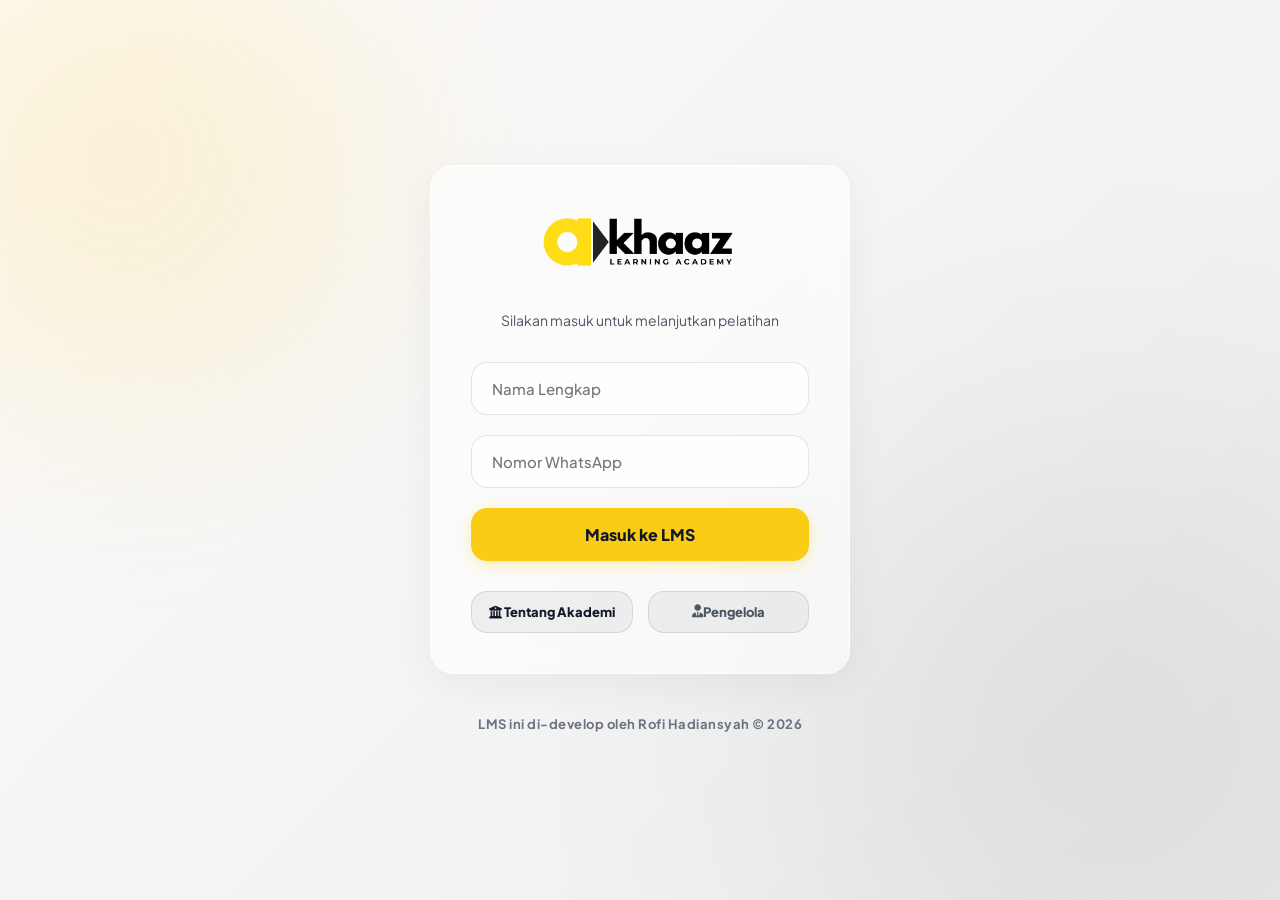
<file: index.html>
<!DOCTYPE html>
<html lang="id">
<head>
    <meta charset="UTF-8">
    <meta name="viewport" content="width=device-width, initial-scale=1.0">
    <title>Login - KHAAZ Academy</title>
    <!-- Favicon -->
    <link rel="icon" href="GAMBAR/favicon.png" type="image/png">
    <link rel="stylesheet" href="style.css">
    <!-- FontAwesome untuk Icon tambahan -->
    <link rel="stylesheet" href="https://cdnjs.cloudflare.com/ajax/libs/font-awesome/6.4.0/css/all.min.css">
</head>
<body>
    <div class="flex-center" style="flex-direction: column;">
        <div class="glass-box" style="width: 100%; max-width: 420px; text-align: center;">
            <img src="GAMBAR/logo.png" alt="Logo KHAAZ" style="width: 100%; max-width: 200px; margin-bottom: 25px;">
            
            <div id="loginSection">
                <p style="font-size: 14px; margin-bottom: 30px;">Silakan masuk untuk melanjutkan pelatihan</p>
                <form id="loginForm">
                    <input type="text" id="loginName" class="glass-input" placeholder="Nama Lengkap" required>
                    <input type="text" id="loginWa" class="glass-input" placeholder="Nomor WhatsApp" required>
                    <button type="submit" class="glass-btn" id="btnLogin">Masuk ke LMS</button>
                </form>
                <p id="loginMessage" style="color: #ef4444; margin-top: 15px; font-size: 14px; font-weight: 700;"></p>
            </div>

            <!-- Konfirmasi Jika WA Beda -->
            <div id="confirmSection" class="hidden alert-box">
                <p style="font-weight: 800; color: #991b1b; margin-bottom: 5px;">Data Ditemukan dengan WA Berbeda!</p>
                <p id="confirmText" style="color: #7f1d1d; margin-bottom: 15px;"></p>
                <button onclick="contactAdmin()" class="glass-btn" style="padding: 10px; font-size: 14px; margin-bottom: 10px;">Hubungi Admin (WA)</button>
                <button onclick="window.location.href='register.html'" class="glass-btn glass-btn-secondary" style="padding: 10px; font-size: 14px;">Bukan, Lanjut Registrasi</button>
            </div>

            <!-- Tautan Tombol Profil (Diperbarui) -->
            <div class="auth-links" style="display: flex; gap: 15px; flex-direction: row; margin-top: 30px;">
                <button onclick="openModal('modal-academy')" class="glass-btn glass-btn-secondary" style="padding: 12px 10px; font-size: 13px; flex: 1;">
                    <i class="fas fa-university"></i> Tentang Akademi
                </button>
                <a href="https://khaaz-academy.vercel.app/tentang-kami.html" target="_blank" class="glass-btn glass-btn-secondary" style="padding: 12px 10px; font-size: 13px; flex: 1; display: inline-flex; justify-content: center; align-items: center; text-decoration: none;">
                    <i class="fas fa-user-tie"></i> Pengelola
                </a>
            </div>
        </div>

        <!-- Footer / Developer Credit -->
        <p style="margin-top: 20px; font-size: 13px; font-weight: 700; color: #6b7280; letter-spacing: 0.5px; text-align: center;">
            LMS ini di-develop oleh Rofi Hadiansyah &copy; 2026
        </p>
    </div>

    <!-- MODAL TENTANG AKADEMI (Layout Dua Kolom) -->
    <div id="modal-academy" class="modal">
        <!-- Max width diperbesar agar tulisan dan gambar tidak sempit -->
        <div class="glass-box modal-content" style="max-width: 850px; width: 95%; max-height: 90vh; overflow-y: auto; padding: 40px;">
            <span class="close" onclick="closeModal('modal-academy')">&times;</span>
            
            <div style="display: flex; flex-wrap: wrap; gap: 40px; margin-top: 10px;">
                
                <!-- Sisi Kiri: Logo dan Foto Pengelola -->
                <div style="flex: 1; min-width: 200px; display: flex; flex-direction: column; align-items: center; gap: 20px;">
                    <img src="GAMBAR/logo.png" alt="Logo KHAAZ" style="width: 100%; max-width: 180px; border-radius: 20px; box-shadow: 0 10px 25px rgba(0,0,0,0.08); background: rgba(255,255,255,0.5); padding: 15px;">
                    
                    <!-- Pastikan file rofi.png / rofi.jpg ada di folder GAMBAR Anda -->
                    <img src="GAMBAR/foto_rofi.png" alt="Rofi Hadiansyah" style="width: 100%; max-width: 180px; aspect-ratio: 3/4; object-fit: cover; border-radius: 20px; box-shadow: 0 10px 25px rgba(0,0,0,0.08); border: 4px solid white;">
                    <a href="https://khaaz-academy.vercel.app/" target="_blank" class="glass-btn" style="width: auto; padding: 12px 25px; display: inline-block;">
                        <i class="fas fa-globe"></i> Kunjungi Web Utama
                    </a>
                </div>
                
                <!-- Sisi Kanan: Teks Profil dan Tombol -->
                <div style="flex: 2; min-width: 300px; text-align: left;">
                    <h2 style="margin-bottom: 15px; font-size: 24px;">KHAAZ Learning Academy</h2>
                    
                    <p style="font-size: 14px; text-align: justify; color: #4b5563; margin-bottom: 15px;">
                        <strong>KHAAZ Learning Academy</strong> adalah sebuah inisiatif pendidikan oleh Rofi Hadiansyah, salah satu Kepala Sekolah Dasar di Kabupaten Bogor yang berfokus pada pengembangan siswa dan peningkatan kompetensi tenaga pendidik.
                    </p>
                    
                    <p style="font-size: 14px; font-weight: 800; color: var(--logo-black); margin-bottom: 10px;">Akademi ini bergerak melalui tiga layanan utama:</p>
                    
                    <ul style="font-size: 14px; margin-left: 20px; margin-bottom: 20px; color: #4b5563; line-height: 1.7;">
                        <li><strong>Program Bimbingan Belajar:</strong> Menyediakan layanan bimbingan dan pendampingan belajar yang dirancang khusus untuk siswa tingkat dasar dan menengah.</li>
                        <li><strong>Penyedia Materi Pembelajaran Digital:</strong> Mengelola toko daring (online store) yang menawarkan berbagai lembar kerja digital (digital worksheets) praktis untuk mempermudah proses belajar mengajar.</li>
                        <li><strong>Pelatihan Teknologi untuk Guru:</strong> Menyelenggarakan lokakarya (workshop) dan pelatihan teknologi yang bertujuan untuk mengedukasi dan memberdayakan para guru dalam mengintegrasikan teknologi ke dalam sistem pembelajaran modern.</li>
                    </ul>
                    
                    <p style="font-size: 14px; text-align: justify; color: #4b5563; margin-bottom: 25px; background: rgba(250, 204, 21, 0.1); padding: 15px; border-left: 4px solid var(--logo-yellow); border-radius: 0 12px 12px 0;">
                        Secara keseluruhan, KHAAZ Learning Academy hadir sebagai ekosistem pendidikan komprehensif yang tidak hanya mendukung keberhasilan akademis siswa, tetapi juga membekali para pendidik dengan keterampilan digital yang relevan.
                    </p>
                </div>

            </div>
        </div>
    </div>

    <!-- SCRIPT (Logika Login Sama Seperti Sebelumnya) -->
    <script>
        function openModal(id) { document.getElementById(id).style.display = "flex"; }
        function closeModal(id) { document.getElementById(id).style.display = "none"; }
        window.onclick = function(event) { if (event.target.classList.contains('modal')) event.target.style.display = "none"; }

        function contactAdmin() { window.open('https://wa.me/6285795941412', '_blank'); }

        // PASTE URL GAS PENDAFTARAN LAMA ANDA DI SINI
        const SCRIPT_URL = 'https://script.google.com/macros/s/AKfycbyMXZW_hSs8F84f2wDWBcUxKcgbecaToyT2OgJ7kd1faohHk56lbytoh764omSQPXItUQ/exec'; 

        document.getElementById('loginForm').addEventListener('submit', async (e) => {
            e.preventDefault();
            const name = document.getElementById('loginName').value.trim();
            const wa = document.getElementById('loginWa').value.trim();
            const btn = document.getElementById('btnLogin');
            const msg = document.getElementById('loginMessage');
            
            if(!name || !wa) {
                msg.innerText = "Mohon isi Nama Lengkap dan Nomor WhatsApp terlebih dahulu!";
                return;
            }

            btn.innerHTML = '<i class="fas fa-spinner fa-spin"></i> Memeriksa Database...'; 
            btn.disabled = true; msg.innerText = "";
            document.getElementById('confirmSection').classList.add('hidden');
            document.getElementById('loginSection').classList.remove('hidden'); 

            localStorage.setItem('userName', name);
            localStorage.setItem('userWa', wa);

            try {
                const url = `${SCRIPT_URL}?action=login&name=${encodeURIComponent(name)}&wa=${encodeURIComponent(wa)}`;
                const response = await fetch(url, { redirect: 'follow' });
                
                if(!response.ok) throw new Error("Network response was not ok");
                const result = await response.json();

                if(result.status === 'success') { 
                    window.location.href = 'dashboard.html'; 
                } 
                else if (result.status === 'name_match_wa_mismatch') {
                    document.getElementById('confirmText').innerText = `Apakah Anda "${result.name}" yang bertugas di "${result.school}"? Jika Ya, Nomor WA yang Anda input salah.`;
                    document.getElementById('loginSection').classList.add('hidden');
                    document.getElementById('confirmSection').classList.remove('hidden');
                } 
                else if (result.status === 'wa_match_name_mismatch') {
                    msg.innerHTML = "⚠️ Nomor WA Anda terdata dengan Nama yang berbeda. Mohon ketik nama persis saat registrasi, atau <a href='javascript:void(0)' onclick='contactAdmin()' style='color:#b91c1c; text-decoration:underline;'>Hubungi Admin</a>.";
                    btn.innerText = "Masuk ke LMS"; btn.disabled = false;
                } 
                else { 
                    window.location.href = 'register.html'; 
                }
            } catch (error) {
                console.error(error);
                msg.innerText = "Gagal terhubung ke Database. Pastikan Anda memiliki koneksi internet.";
                btn.innerText = "Masuk ke LMS"; btn.disabled = false;
            }
        });
    </script>
</body>
</html>
</file>
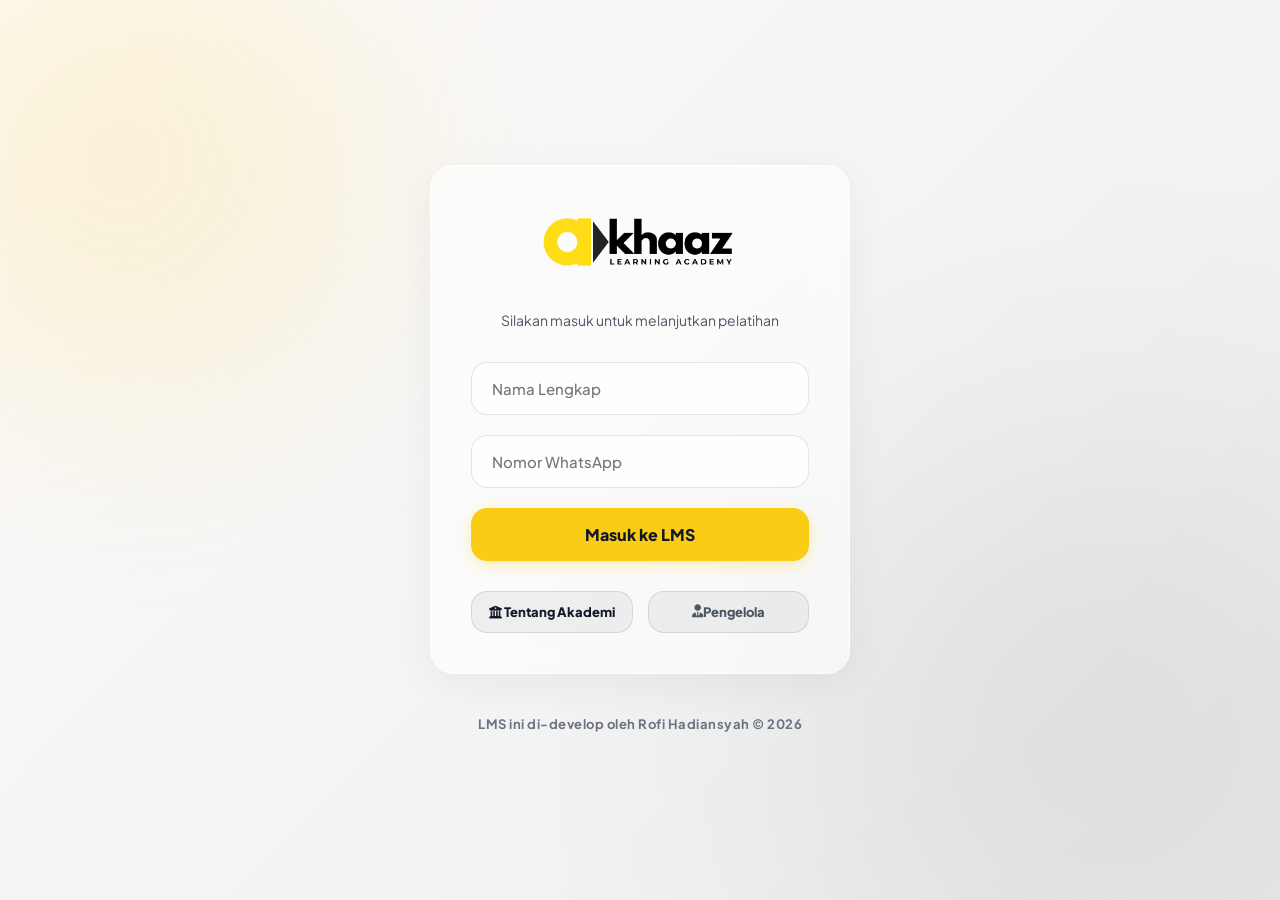
<file: course.html>
<!DOCTYPE html>
<html lang="id">
<head>
    <meta charset="UTF-8">
    <meta name="viewport" content="width=device-width, initial-scale=1.0">
    <title>Mastering AI for Educators - KHAAZ Academy</title>
    <link rel="icon" href="GAMBAR/favicon.png" type="image/png">
    <link rel="stylesheet" href="style.css">
    <link rel="stylesheet" href="https://cdnjs.cloudflare.com/ajax/libs/font-awesome/6.4.0/css/all.min.css">
</head>
<body>
    
    <!-- FIXED TOPBAR (Sama dengan Dashboard) -->
    <header class="topbar">
        <div style="display: flex; align-items: center; gap: 15px;">
            <img src="GAMBAR/logo.png" alt="Logo" style="height: 45px;">
            <div>
                <h2 style="margin: 0; font-size: 18px; line-height: 1.2;">Ruang Belajar</h2>
                <p style="margin: 0; font-size: 12px; font-weight: bold; color: var(--logo-yellow);">Mastering AI for Educators</p>
            </div>
        </div>
        <div style="display: flex; gap: 15px;">
            <a href="dashboard.html" class="glass-btn glass-btn-secondary" style="padding: 10px 20px; font-size: 13px; width: auto;"><i class="fas fa-arrow-left"></i> Dashboard</a>
        </div>
    </header>

    <div class="dashboard-wrapper">
        
        <!-- SIDEBAR NAVIGASI MATERI -->
        <aside class="glass-box" style="padding: 25px; margin: 0; position: sticky; top: 100px;">
            <h3 style="font-size: 16px; margin-bottom: 20px; border-bottom: 2px solid rgba(0,0,0,0.05); padding-bottom: 10px;">
                <i class="fas fa-list-ul" style="color: var(--logo-yellow);"></i> Daftar Materi
            </h3>
            
            <div id="nav-0" class="nav-item active" onclick="goToStep(0)"><i class="fas fa-play-circle"></i> Video Pengantar</div>
            <div id="nav-1" class="nav-item locked" onclick="goToStep(1)"><i class="fas fa-book"></i> Modul 1: Pengantar</div>
            <div id="nav-2" class="nav-item locked" onclick="goToStep(2)"><i class="fas fa-book"></i> Modul 2: AI dalam Pendidikan</div>
            <div id="nav-3" class="nav-item locked" onclick="goToStep(3)"><i class="fas fa-book"></i> Modul 3: Kerangka Kerja Aplikasi</div>
            <div id="nav-4" class="nav-item locked" onclick="goToStep(4)"><i class="fas fa-laptop-code"></i> Praktik 1: Absensi Visual</div>
            <div id="nav-5" class="nav-item locked" onclick="goToStep(5)"><i class="fas fa-laptop-code"></i> Praktik 2: Ujian CBT</div>
            <div id="nav-6" class="nav-item locked" onclick="goToStep(6)"><i class="fas fa-flag-checkered"></i> Tugas Akhir</div>
        </aside>

        <!-- MAIN CONTENT -->
        <main class="glass-box" style="padding: 40px; margin: 0; min-height: 70vh;">
            
            <!-- SECTION 0: VIDEO PENGANTAR -->
            <div id="step-0" class="content-section">
                <h2 style="font-size: 24px; margin-bottom: 20px;">Video Pengantar</h2>
                <div style="width: 100%; aspect-ratio: 16/9; background: #000; border-radius: 16px; overflow: hidden; margin-bottom: 30px; box-shadow: 0 10px 30px rgba(0,0,0,0.2);">
                    <iframe src="https://drive.google.com/file/d/1Rb78S-DCqjBcMT74p_bgRhOZkQk8kfRN/preview" width="100%" height="100%" frameborder="0" allow="autoplay; fullscreen"></iframe>
                </div>
                
                <h3 style="margin-bottom: 15px;">Membangun Ekosistem Kelas Digital</h3>
                <p class="text-long">Selamat datang di era baru kepemimpinan pembelajaran! Saat ini, transformasi digital di ruang kelas tidak lagi sebatas menggunakan proyektor atau membagikan tugas melalui grup WhatsApp. Pendidikan Abad 21 menuntut kita untuk melangkah lebih jauh: beralih dari sekadar pengguna teknologi (End-User) menjadi pencipta ekosistem belajar (EdTech Creator).</p>
                <p class="text-long">Selama ini, Generative AI seperti Google Gemini sering kali hanya dimanfaatkan sebatas "mesin ketik pintar" untuk menyusun Modul Ajar atau merangkum materi. Namun, bagaimana jika kita bisa membuka potensi sesungguhnya? Bagaimana jika kecerdasan buatan ini bisa bertindak sebagai Programmer pribadi yang siap mewujudkan imajinasi kelas digital Anda, kapan saja, dan di mana saja?</p>
                <p class="text-long">Pelatihan "Mastering AI for Educators" hadir untuk mendobrak batasan tersebut. Program ini dirancang khusus bagi Anda, para pendidik visioner, untuk merancang, membangun, dan memiliki aplikasi kelas berskala profesional secara mandiri—100% TANPA perlu memiliki latar belakang ilmu komputer atau coding!</p>
                
                <div style="background: rgba(250, 204, 21, 0.1); border-left: 4px solid var(--logo-yellow); padding: 20px; border-radius: 0 12px 12px 0; margin: 30px 0;">
                    <h4 style="margin-bottom: 10px;"><i class="fas fa-bullseye"></i> Goal Pelatihan:</h4>
                    <p style="margin-bottom: 10px;"><strong>1. Web App Absensi Visual Papan Digital:</strong> Tinggalkan rutinitas memanggil nama siswa satu per satu. Anda akan menciptakan aplikasi absensi layar sentuh berdesain modern, di mana siswa dapat melakukan presensi mandiri secara interaktif di Papan Digital kelas, dan datanya langsung terekap rapi secara harian, bulanan, dan tahunan tanpa ada risiko data ganda.</p>
                    <p style="margin-bottom: 0;"><strong>2. Aplikasi Ujian Berbasis Komputer (CBT) & Mesin Auto-Grading:</strong> Bebaskan diri Anda dari tumpukan kertas koreksi ujian. Anda akan merancang sistem CBT berstandar ANBK yang mampu menyajikan soal-soal bernalar tingkat tinggi (HOTS), lengkap dengan pengatur waktu (timer), navigasi cerdas, dan sistem penilaian otomatis yang langsung terhubung ke "brankas nilai" digital Anda.</p>
                </div>
                
                <p class="text-long">Pelatihan ini didedikasikan secara 100% GRATIS sebagai wujud nyata dedikasi terhadap akselerasi digitalisasi pendidikan di Indonesia. Ini bukan sekadar pelatihan teori; ini adalah lokakarya penciptaan (builders workshop). Di akhir program ini, Anda tidak hanya membawa pulang sertifikat atau pengetahuan baru, tetapi Anda akan membawa pulang sistem aplikasi operasional yang siap mengubah wajah ruang kelas Anda keesokan harinya.</p>
                <p class="text-long" style="font-weight: bold; color: var(--logo-black);">Mari bersiap untuk merakit masa depan. Siapkan semangat Anda, buka kolaborasi dengan kecerdasan buatan, dan mari mulai rekayasa kelas impian Anda! Selamat Belajar dan Berinovasi!</p>
                
                <div style="text-align: right; margin-top: 40px; border-top: 1px solid rgba(0,0,0,0.1); padding-top: 20px;">
                    <button class="glass-btn btn-next" onclick="completeStep(0)" style="width: auto;">Selesai Menonton & Lanjut Modul 1 <i class="fas fa-arrow-right"></i></button>
                </div>
            </div>

            <!-- SECTION 1: MODUL 1 -->
            <div id="step-1" class="content-section hidden">
                <h2 style="font-size: 24px; margin-bottom: 20px;">Modul 1: Pengantar AI</h2>
                <div style="margin: 25px 0; border-radius: 12px; overflow: hidden; box-shadow: 0 10px 20px rgba(0,0,0,0.1);">
                    <iframe src="https://docs.google.com/presentation/d/1PeAGXrzOpTZYr2edEdTQWzhUEZzyixFB8oQMbp6hc18/embed?start=false&loop=false&delayms=3000" frameborder="0" width="100%" height="450" allowfullscreen="true" mozallowfullscreen="true" webkitallowfullscreen="true"></iframe>
                </div>
                <p class="text-long">Transformasi digital di ruang kelas bukan sekadar <i>mengganti papan tulis dengan proyektor</i>, melainkan merancang ulang cara kita bekerja. Saat ini, kelas digital adalah sebuah keharusan untuk menciptakan ekosistem belajar yang lebih terorganisasi, serta membebaskan pendidik dari tumpukan beban administrasi manual.</p>
                <p class="text-long">Di sinilah <b>Generative Artificial Intelligence (Generative AI)</b> seperti <b>Google Gemini</b> mengambil peran.</p>
                <p class="text-long">Bagaimana sebenarnya kecerdasan buatan ini bekerja? Bayangkan fitur tebak kata (auto-complete) saat Anda mengetik pesan di ponsel, namun dalam versi yang luar biasa canggih. Mesin AI ini telah "membaca" miliaran informasi dari seluruh dunia. AI tidak benar-benar "berpikir" seperti manusia; ia bekerja dengan mengenali pola dan memprediksi kata demi kata untuk merangkai jawaban yang paling relevan dengan perintah yang kita berikan.</p>
                <p class="text-long">Karena cara kerjanya yang sebatas memprediksi pola tersebut, <b>AI tidak akan pernah bisa menggantikan profesi guru</b>. Sentuhan kemanusiaan, empati, dan pendidikan karakter adalah hal mutlak yang tidak bisa ditiru oleh mesin mana pun.</p>
                <p class="text-long">Sebaliknya, posisikan AI sebagai rekan kolaborasi (Co-Pilot) Anda. Biarkan AI memeras keringat untuk mengurus kerangka teknis, merakit kode aplikasi, dan menyusun draf administrasi kelas. Dengan begitu, Bapak/Ibu guru memiliki lebih banyak waktu dan energi untuk kembali pada esensi utama pendidikan: berinteraksi langsung dan membimbing siswa.</p>
                <p class="text-long">Meskipun sangat cerdas, bekerja bersama AI tetap membutuhkan kehati-hatian (AI Safety). Karena sifatnya yang hanya menebak pola, AI bisa saja melakukan kesalahan atau <b>"berhalusinasi"</b>—yakni memberikan informasi yang salah namun dikemas dengan kalimat yang sangat meyakinkan.</p>
                <p class="text-long">Oleh sebab itu, dalam kolaborasi ini, Andalah pemegang kendali mutlaknya. Guru bertindak sebagai "Mandor" atau Arsitek Utama. Mesin yang bekerja, tetapi kitalah yang memberi instruksi, mengevaluasi hasil kerjanya, dan memvalidasi apakah aplikasi atau materi yang dihasilkan tersebut sudah aman dan layak diterapkan di ruang kelas.</p>
            
                <a href="https://drive.google.com/file/d/1V6yENjyMf40ENJq6nkPw6ck7ylmbziCR/view?usp=drive_link" target="_blank" class="glass-btn glass-btn-secondary" style="width: 100%; padding: 10px 20px; font-size: 14px;"><i class="fas fa-file-pdf" style="color: #ef4444;"></i> Unduh PDF Modul 1</a>

                <div style="text-align: right; margin-top: 40px; border-top: 1px solid rgba(0,0,0,0.1); padding-top: 20px;">
                    <button class="glass-btn btn-next" onclick="completeStep(1)" style="width: auto;">Selesai & Lanjut Modul 2 <i class="fas fa-arrow-right"></i></button>
                </div>
            </div>

            <!-- SECTION 2: MODUL 2 -->
            <div id="step-2" class="content-section hidden">
                <h2 style="font-size: 24px; margin-bottom: 20px;">Modul 2: AI dalam Pendidikan</h2>
                <div style="margin: 25px 0; border-radius: 12px; overflow: hidden; box-shadow: 0 10px 20px rgba(0,0,0,0.1);">
                    <iframe src="https://docs.google.com/presentation/d/1_EIC0sH76O17hEcwIP1kD_sYyWWSvqlPV8QatCGzQgI/embed?start=false&loop=false&delayms=3000" frameborder="0" width="100%" height="450" allowfullscreen="true" mozallowfullscreen="true" webkitallowfullscreen="true"></iframe>
                </div>
                <p class="text-long">Untuk membuat aplikasi kelas yang canggih, kita tidak perlu menyewa peladen (server) yang mahal, membeli domain, atau mengunduh perangkat lunak yang rumit. Kita akan menyulap ekosistem yang sudah sangat akrab dengan keseharian kita—yakni Google Workspace (terutama Google Sheets dan Google Apps Script)—menjadi sebuah mesin aplikasi yang sangat bertenaga. Di tangan seorang pendidik yang visioner, Google Sheets bukan lagi sekadar tabel pasif untuk mengetik nilai manual, melainkan sebuah pangkalan data (database) yang hidup dan otomatis.</p>
                <p class="text-long">Agar lebih mudah dibayangkan tanpa menggunakan istilah IT yang membingungkan, proses pembuatan aplikasi ini persis seperti mendirikan dan mengelola sebuah restoran modern. Restoran ini membutuhkan tiga komponen utama agar bisa melayani pelanggannya (siswa) dengan sempurna:</p>
                <h3 style="font-size: 20px; margin-top: 20px;">1. Google Sheets sebagai Gudang Penyimpanan (Database)</h3>
                <p class="text-long">Ini adalah ruang tertutup tempat kita menyimpan seluruh bahan baku dan catatan pembukuan secara rapi. Daftar nama siswa, nomor induk, rekapitulasi kehadiran harian, hingga skor ujian akan tersimpan dan berbaris otomatis di sini. Gudang ini bekerja di balik layar; siswa tidak perlu dan tidak boleh melihat isinya secara langsung.</p>
                <h3 style="font-size: 20px; margin-top: 20px;">2. Google Apps Script sebagai Dapur Restoran (Backend)</h3>
                <p class="text-long">Ini adalah ruang mesin tempat para "koki" (kode pemrograman) bekerja super cepat. Ruang mesin ini bertugas menerima pesanan dari depan. Misalnya, saat seorang siswa menekan tombol "Hadir" di layar kelas, atau mengklik "Selesai Ujian", dapur ini akan langsung menangkap data tersebut, menghitung nilainya, lalu merapikannya ke dalam gudang (Google Sheets).</p>
                <h3 style="font-size: 20px; margin-top: 20px;">3. Antarmuka Layar (Frontend / User Interface)</h3>
                <p class="text-long">Ini adalah ruang makan atau area depan yang dilihat, disentuh, dan dinikmati langsung oleh siswa. Bisa berupa layar Papan Interaktif di depan kelas, atau layar ponsel pintar siswa. Ruang makan ini harus dirancang seindah mungkin. Tombolnya harus jelas, warna-warninya harus menarik, dan alurnya tidak boleh membingungkan anak-anak.
                <p class="text-long">Di sinilah letak keajaiban kolaborasi kita dengan AI. Bapak/Ibu guru tidak perlu masuk ke dapur untuk meracik kode-kode yang memusingkan itu sendirian. Kecerdasan buatan (Generative AI) inilah yang akan kita pekerjakan sebagai Master Chef-nya. Kita hanya perlu memberikan instruksi (pesanan) yang sangat rinci tentang bentuk ruang makan yang kita inginkan, serta aturan bagaimana data nilai harus dicatat di gudang. AI yang akan mengetikkan seluruh bahasa pemrograman tersebut dari nol hingga selesai.</p>
                <p class="text-long">Lebih hebatnya lagi, sistem yang akan kita bangun ini mengusung teknologi Single Page Application (SPA). Artinya, saat siswa berpindah dari halaman "Isi Absensi" ke halaman "Lihat Rekap", layar akan berganti dalam sekejap mata tanpa ada waktu tunggu (loading) atau layar putih berkedip. Pengalaman mulus ini akan membuat aplikasi buatan Bapak/Ibu terasa sangat mahal dan profesional, setara dengan aplikasi komersial sungguhan, meskipun dibangun dengan modal kemauan dan sepenuhnya gratis!</p>
                
                <a href="https://drive.google.com/file/d/1Y07Bi3mcXssm6yokvxyLw3qEDZuMECzu/view?usp=drive_link" target="_blank" class="glass-btn glass-btn-secondary" style="width: 100%; padding: 10px 20px; font-size: 14px;"><i class="fas fa-file-pdf" style="color: #ef4444;"></i> Unduh PDF Modul 2</a>

                <div style="text-align: right; margin-top: 40px; border-top: 1px solid rgba(0,0,0,0.1); padding-top: 20px;">
                    <button class="glass-btn btn-next" onclick="completeStep(2)" style="width: auto;">Selesai & Lanjut Modul 3 <i class="fas fa-arrow-right"></i></button>
                </div>
            </div>

            <!-- SECTION 3: MODUL 3 -->
            <div id="step-3" class="content-section hidden">
                <h2 style="font-size: 24px; margin-bottom: 20px;">Modul 3: Kerangka Kerja Aplikasi</h2>
                <p class="text-long">Saat ini, seorang guru tidak perlu lagi menguasai keahlian menulis kode pemrograman dari nol untuk dapat bertransformasi menjadi arsitek sistem dalam membangun aplikasi pembelajaran interaktif. Dengan bantuan kecerdasan buatan, guru cukup mengambil peran sebagai "mandor" atau pengintegrasi sistem yang memberikan instruksi pembuatan blok-blok aplikasi. Namun, agar terhindar dari risiko halusinasi AI—di mana mesin mungkin memberikan instruksi atau kode yang keliru—guru tetap wajib memiliki literasi dasar dalam membaca bahasa web, seperti mengenali kerangka HTML, tata ruang CSS, dan logika Google Apps Script. Pemahaman dasar ini berfungsi sebagai kompas agar ketika AI menyajikan deretan kode, guru mengetahui secara pasti bagian mana yang harus disalin, diubah teksnya, atau disesuaikan desainnya tanpa harus merusak struktur utama aplikasi.</p>
                <p class="text-long">Untuk mengenal ekosistem pendukung aplikasi Anda, pelajari lebih dalam terkait persiapan ekosistem & pengenalan ruang kerja Google Apps Script pada tautan modul di bawah ini. Modul ini disajikan menggunakan Gamma App agar memberikan pengalaman membaca yang lebih interaktif. Pelajari dasar-dasar Google Ekosistem, HTML, dan Apps Script yang akan menjadi kerangka kerja aplikasi kelas Anda.</p>
                
                <a href="https://gamma.app/docs/Tech-Stack-Pendidik-Ekosistem-Google-HTML-dan-Apps-Script-6chjb6mxgoa1mzy?mode=doc" target="_blank" class="glass-btn" style="width: 100%; background: #6366f1; color: white;"><i class="fas fa-external-link-alt"></i> Buka Presentasi (Gamma.app)</a>

                <div style="text-align: right; margin-top: 40px; border-top: 1px solid rgba(0,0,0,0.1); padding-top: 20px;">
                    <button class="glass-btn btn-next" onclick="completeStep(3)" style="width: auto;">Selesai & Lanjut Praktik 1 <i class="fas fa-arrow-right"></i></button>
                </div>
            </div>

            <!-- SECTION 4: PRAKTIK 1 -->
            <div id="step-4" class="content-section hidden">
                <h2 style="font-size: 24px; margin-bottom: 20px;">Praktik 1: Aplikasi Absensi Visual</h2>
                <p class="text-long">Kini saatnya beraksi! Buka panduan langkah demi langkah di bawah ini. Kemudian, <b>salin teks Prompt</b> yang telah disediakan dan tempelkan ke Google Gemini atau ChatGPT Anda untuk memerintahkan AI menuliskan kode program Absensi Visual Anda.</p>
                
                <a href="https://gamma.app/docs/Modul-4-Aplikasi-Absensi-Visual-Interaktif-tjk8f2vmvjtvbux?mode=doc" target="_blank" class="glass-btn glass-btn-secondary" style="width: 100%; margin-bottom: 20px;"><i class="fas fa-book-reader"></i> Buka Panduan Praktik 1</a>

                <h4 style="margin-top: 20px;">Prompt Khusus Praktik 1:</h4>
                <div class="prompt-box">
                    <button class="copy-btn" onclick="copyPrompt('prompt1', this)"><i class="fas fa-copy"></i> Salin Prompt</button>
                    <pre id="prompt1">Peran: Bertindaklah sebagai Senior Full-Stack Google Apps Script Developer dan Ahli UI/UX spesialis Sistem Informasi Pendidikan.
Konteks: Saya sedang membuat Web App "Absensi Visual Kelas" (Single Page Application) untuk Papan Interaktif Digital. Saya HANYA menyiapkan 1 sheet bernama 'DataSiswa' (Kolom A: Nama Siswa, B: NISN, C: URL Foto). NISN siswa BISA SAJA KOSONG, jadi jangan jadikan NISN sebagai syarat mutlak.
INSTRUKSI BACKEND (Code.gs - WAJIB PATUHI LOGIKA INI):
1. Render Utama: Buat doGet(e) untuk merender Index.html dengan X-Frame-Options yang aman.
2. Auto-Sheet Creator: Buat fungsi inisialisasi yang otomatis membuat sheet berikut (jika belum ada) beserta header persis seperti ini:
• RekapHarian: [Tanggal, NISN, Nama, Status, Keterangan]
• RekapBulanan: [Bulan, NISN, Nama, Sakit, Izin, Alpa] (Catatan: TIDAK ADA kolom Hadir).
• RekapTahunan: [Tahun, NISN, Nama, Sakit, Izin, Alpa]
3. Drive Image Converter: Ekstrak ID file dari URL Google Drive siswa di 'DataSiswa'. JANGAN gunakan [drive.google.com/uc](https://drive.google.com/uc). Ubah menjadi endpoint gambar publik: [https://lh3.googleusercontent.com/d/ID_FILE](https://lh3.googleusercontent.com/d/ID_FILE).
4. Logika simpanAbsensi(data) - ANTI BUG & AGREGASI KHUSUS: Fungsi ini menerima array data SELURUH SISWA dari frontend. WAJIB gunakan perulangan penuh (tanpa return di tengah jalan).
• Harian: Tambahkan baris baru untuk setiap siswa. Format Tanggal (YYYY-MM-DD).
• Format Periode: Untuk Rekap Bulanan, ubah angka bulan menjadi NAMA BULAN BAHASA INDONESIA (contoh: "Agustus 2026"). Untuk Tahunan gunakan "YYYY".
• Logika Agregasi (Bulanan & Tahunan): Untuk SETIAP siswa, cari apakah baris dengan Periode yang sama DAN NAMA YANG SAMA (JANGAN mencocokkan NISN) sudah ada?
o Jika BELUM ADA: Buat baris baru untuk siswa tersebut. Jika status hari ini Sakit/Izin/Alpa, isi angka 1 di kolom yang sesuai, sisanya 0. Jika status hari ini 'Hadir', buat barisnya dengan isi 0 untuk semua (Sakit=0, Izin=0, Alpa=0).
o Jika SUDAH ADA: Tambahkan angka +1 (increment) HANYA pada kolom yang sesuai dengan status absen hari ini. Jika statusnya 'Hadir', JANGAN tambahkan angka apa pun (hiraukan).
5. Fungsi Tarik Data (ANTI ERROR DATA KOSONG):
• Buat getDataSiswa(): Baca 'DataSiswa' dari BARIS KE-2 (hindari header).
• Filter: Ambil data HANYA JIKA variabel 'nama' tidak kosong (nama !== ''). Hiraukan jika NISN kosong. Map ke format JSON: [{nama:.., nisn:.., foto:..}].
• Buat getRekapData() untuk menarik data dari 3 sheet rekap.
INSTRUKSI FRONTEND (Index.html - Gabungkan HTML, CSS, Vanilla JS):
1. UI/UX Global: Desain modern, cerah, latar gradasi pastel. Font Sans-serif.
2. Navigasi SPA: 4 tab: "Input Absensi", "Rekap Harian", "Rekap Bulanan", "Rekap Tahunan". Gunakan Vanilla JS agar berpindah halaman tanpa reload.
3. Halaman "Input Absensi" (Papan Sentuh):
• Grid System: CSS Grid (grid-template-columns: repeat(auto-fit, minmax(130px, 1fr))) agar kartu merapat.
• Kartu Siswa: Foto melingkar (object-fit: cover), Nama di bawahnya.
• Mekanik Sentuh: Saat disentuh, toggle class CSS .hadir. Kartu .hadir berubah: Border tebal HIJAU, background hijau muda, teks hijau.
• Tombol Eksekusi: Melayang di kanan bawah: "SELESAI ABSEN ➔".
4. Logika Modal Pop-Up (ANTI-BUG NAMA DUPLIKAT):
• Saat "Selesai Absen" diklik, munculkan Modal Pop-Up. Pop-up HANYA memunculkan nama siswa yang kartunya TIDAK .hadir.
• Beri dropdown (Sakit/Izin/Alpa) dan input Keterangan di tiap nama.
• PROSES KIRIM: Saat "Simpan Data" diklik, looping seluruh kartu untuk menyusun array.
• ATURAN MUTLAK JS: Saat mengambil teks nama/NISN di dalam perulangan, Anda DILARANG KERAS menggunakan document.querySelector. Anda WAJIB menggunakan konteks elemen yang sedang di-loop (contoh: kartu.querySelector('.nama').innerText) agar tidak terjadi bug di mana semua anak bernama sama seperti anak pertama!
• Kirim array ke google.script.run.simpanAbsensi(arraySiswa). Tampilkan alert, tutup pop-up.
5. Halaman Rekap (3 Tab): Buat kerangka tabel HTML sederhana. Diisi dinamis oleh getRekapData().
ATURAN MUTLAK KODE: Tuliskan KESEpLURUHAN kode murni, jangan ada baris yang dipotong. JANGAN gunakan placeholder. Berikan output final siap pakai!
</pre>
                </div>

                <div style="text-align: right; margin-top: 40px; border-top: 1px solid rgba(0,0,0,0.1); padding-top: 20px;">
                    <button class="glass-btn btn-next" onclick="completeStep(4)" style="width: auto;">Selesai & Lanjut Praktik 2 <i class="fas fa-arrow-right"></i></button>
                </div>
            </div>

            <!-- SECTION 5: PRAKTIK 2 -->
            <div id="step-5" class="content-section hidden">
                <h2 style="font-size: 24px; margin-bottom: 20px;">Praktik 2: Ujian CBT & Auto-Grading</h2>
                <p class="text-long">Misi selanjutnya adalah membuat ruang ujian CBT. Ikuti panduannya, dan <b>gunakan Prompt</b> di bawah ini untuk menginstruksikan AI membangun sistem navigasi soal, timer mundur, dan perekapan nilai otomatis (Auto-Grading).</p>
                
                <a href="https://gamma.app/docs/Modul-5-Membangun-Ruang-Ujian-CBT-Mesin-Auto-Grading-qrnrdav8pe3ltng?mode=doc" target="_blank" class="glass-btn glass-btn-secondary" style="width: 100%; margin-bottom: 20px;"><i class="fas fa-book-reader"></i> Buka Panduan Praktik 2</a>

                <h4 style="margin-top: 20px;">Prompt Khusus Praktik 2:</h4>
                <div class="prompt-box">
                    <button class="copy-btn" onclick="copyPrompt('prompt2', this)"><i class="fas fa-copy"></i> Salin Prompt</button>
                    <pre id="prompt2">Peran: Bertindaklah sebagai Senior Full-Stack Developer spesialis EdTech dan Ahli Pembuat Soal.
Konteks: Saya ingin membuat Web App Ujian CBT mandiri di Google Apps Script yang terhubung ke Google Sheets bernama 'RekapNilai'.
Instruksi Pembuatan Soal: Buatkan [20] butir soal pilihan ganda (A, B, C, D) untuk mata pelajaran [Pendidikan Pancasila] Kelas [5 SD] Tujuan Pembelajaran [Meneladani sikap para perumus Pancasila, Mengimplementasikan bentuk norma sebagai warga negara, dan Mengimplementasikan hak sebagai warga negara]. Tanamkan langsung daftar soal ini beserta kunci jawabannya di dalam array JavaScript pada file Index.html.
INSTRUKSI BACKEND (Code.gs):
1. Render Utama: Buat doGet(e) untuk merender Index.html. 
2. Auto-Sheet Creator: Buat fungsi inisialisasi otomatis. Cek apakah sheet bernama 'RekapNilai' sudah ada. Jika BELUM, buat otomatis beserta header baris pertama: [Waktu Submit, Nama Lengkap, Kelas, Total Skor, Detail Jawaban].
3. Fungsi Simpan: Buat simpanNilai(dataSiswa). Fungsi ini menerima objek (Nama, Kelas, Skor, Detail) dari frontend, lalu menyimpannya ke baris baru (appendRow) di sheet 'RekapNilai'. 
INSTRUKSI FRONTEND (Index.html - Gabungkan HTML, CSS, JS):
1. Desain Global: Antarmuka profesional, bersih, font Sans-serif.
2. Sistem Routing (SPA): Aplikasi memiliki 3 layar yang bergantian muncul tanpa reload:
• Layar 1 (Login): Form input Nama Lengkap dan form Dropdown Kelas berisi Kelas 1, Kelas 2, Kelas 3, Kelas 4, Kelas 5, dan Kelas 6. Tombol "Mulai Ujian". (Validasi: tidak bisa mulai jika form kosong).
• Layar 2 (CBT): Layar utama ujian.
• Layar 3 (Selesai): Menampilkan teks "Ujian Selesai" dan Nilai Akhir siswa. Tampilkan juga tombol untuk Kembali ke Layar 1 (Login).
3. Tata Letak Layar 2 (CBT) - Mirip ANBK: 
• Header Atas: Judul "Ujian [Ilmu Pengetahuan Alam Kelas 6]" dan Countdown Timer (Hitung Mundur: 60 Menit). Jika waktu habis, paksa submit (kirim) ujian. 
• Layout Split-Screen (Desktop): Kiri (70%) untuk Area Soal, Kanan (30%) untuk Navigasi Nomor Soal. 
• Responsivitas (Mobile): Jika dibuka di HP, navigasi nomor soal otomatis pindah ke bagian bawah area soal (Stacking).
4. Area Soal (Kiri):
• Tampilkan teks soal berukuran besar. 
• 4 Opsi jawaban (A, B, C, D) berbentuk kotak radio button berdesain modern (bisa diklik di seluruh area kotaknya). 
• Di bawah opsi, ada 3 tombol: "⬅️ Sebelumnya", "Tandai Ragu-Ragu", dan "Selanjutnya ➡️". (Di soal terakhir, tombol Selanjutnya berubah menjadi "Selesai & Kirim"). 
5. Navigasi Nomor Soal (Kanan) & Logika Warna: 
• Grid kotak angka sesuai jumlah soal.
• Logika Warna Mutlak:
o Soal sedang aktif (dibuka): Warna Biru Tegas. 
o Sudah dijawab (yakin): Warna Hijau. 
o Ditandai Ragu-Ragu: Warna Kuning/Oranye. 
o Belum dijawab: Warna Putih/Abu-abu netral. 
6. Konten Soal (Hardcoded JS):
• Buatkan soal pilihan ganda sesuai Instruksi Pembuatan Soal. 
• Tanamkan soal ini ke dalam variabel Array JavaScript (contoh: const dataSoal = [{soal: "...", opsi: ["A","B","C","D"], jawabanBenar: 0}]). 
7. Logika Penilaian (Auto-Grading):
• Saat diklik "Selesai & Kirim", munculkan pop-up konfirmasi (Apakah Anda yakin?).
• Jika Ya, hitung nilai (Benar / Total Soal * 100) menggunakan JS. 
• Panggil google.script.run.simpanNilai(objekData). Sembunyikan Layar 2, munculkan Layar 3.
ATURAN MUTLAK KODE: Tulis KESELURUHAN kode murni, dari tag <html> hingga </html>, tanpa ada yang dipotong atau dikomentari placeholder. 
</pre>
                </div>

                <div style="text-align: right; margin-top: 40px; border-top: 1px solid rgba(0,0,0,0.1); padding-top: 20px;">
                    <button class="glass-btn btn-next" onclick="completeStep(5)" style="width: auto;">Selesai & Lanjut Tugas Akhir <i class="fas fa-arrow-right"></i></button>
                </div>
            </div>

            <!-- SECTION 6: TUGAS AKHIR -->
            <div id="step-6" class="content-section hidden">
                <h2 style="font-size: 24px; margin-bottom: 20px;"><i class="fas fa-flag-checkered"></i> Tugas Akhir & Pengumpulan</h2>
                <h3 style="font-size: 18px; margin-top: 20px;">Selamat! Anda telah tiba di tahap akhir</h3>
                <p class="text-long">Buktikan hasil karya lokakarya Anda dengan menyematkan <b>URL Web App publik (dari Deploy Google Apps Script Anda)</b> untuk kedua aplikasi yang telah Anda bangun. Pengumpulan tugas ini adalah syarat untuk mendapatkan Emblem "The Builder" pada profil Anda.</p>
                
                <form id="taskForm" style="margin-top: 30px;">
                    <label style="font-weight: bold; font-size: 14px; margin-bottom: 8px; display: block;">1. Tautan Web App - Absensi Visual</label>
                    <input type="url" id="urlAbsensi" class="glass-input" placeholder="https://script.google.com/macros/s/..." required>
                    
                    <label style="font-weight: bold; font-size: 14px; margin-bottom: 8px; display: block; margin-top: 20px;">2. Tautan Web App - Aplikasi Asesmen CBT</label>
                    <input type="url" id="urlCbt" class="glass-input" placeholder="https://script.google.com/macros/s/..." required>
                    
                    <div style="text-align: right; margin-top: 40px; border-top: 1px solid rgba(0,0,0,0.1); padding-top: 20px;">
                        <button type="submit" class="glass-btn" id="btnSubmitTask" style="width: auto;"><i class="fas fa-paper-plane"></i> Kumpulkan & Selesaikan Pelatihan</button>
                    </div>
                </form>
            </div>
            
        </main>
    </div>
<!-- FOOTER KOLABORASI -->
    <footer class="footer-collab">
        <p class="collab-title">Kolaborasi Bersama</p>
        
        <div class="logos">
            <!-- Tautan ke KHAAZ Academy -->
            <a href="https://khaaz-academy.vercel.app/" target="_blank" title="Kunjungi Web Utama KHAAZ Learning Academy">
                <img src="GAMBAR/logo.png" alt="KHAAZ Learning Academy">
            </a>
            
            <i class="fas fa-times" style="color: #cbd5e1; font-size: 12px;"></i>
            
            <!-- Tautan ke Instagram Kami Pengajar -->
            <a href="https://www.instagram.com/kamipengajar/" target="_blank" title="Kunjungi Instagram Kami Pengajar">
                <img src="GAMBAR/logokp.png" alt="Kami Pengajar">
            </a>
        </div>

        <p class="credit">Developed by Rofi Hadiansyah &copy; 2026</p>
    </footer>
    <script>
        const userName = localStorage.getItem('userName');
        const userWa = localStorage.getItem('userWa');
        
        // --- MASUKKAN URL KEDUANYA DI SINI ---
        const SCRIPT_URL_PROGRESS = 'https://script.google.com/macros/s/AKfycbz0b7CP8t7luEBR2SJLJF9wkAEC3O6s055Ejal-Y2-LQqsezPWYvWA_sh7QhGlP7WHR/exec'; 
        const SCRIPT_URL_EMBLEM = 'https://script.google.com/macros/s/AKfycbxnaGJoz1fCVm0XbBRA5PruGqcWWkQV9sQ2QOpmYrsaSd6_lyc3nlc2zKfUA00bN-ht/exec'; // Tambahkan URL GAS Emblem di sini
        
        if(!userName || !userWa) { window.location.href = 'index.html'; }

        let currentProgress = 0;

        function copyPrompt(elementId, btn) {
            const text = document.getElementById(elementId).innerText;
            navigator.clipboard.writeText(text).then(() => {
                btn.innerHTML = '<i class="fas fa-check"></i> Tersalin!';
                btn.style.background = '#22c55e';
                setTimeout(() => {
                    btn.innerHTML = '<i class="fas fa-copy"></i> Salin Prompt';
                    btn.style.background = 'rgba(255,255,255,0.1)';
                }, 3000);
            });
        }

        async function loadProgress() {
            try {
                const url = `${SCRIPT_URL_PROGRESS}?action=get_progress&wa=${encodeURIComponent(userWa)}`;
                const response = await fetch(url, { redirect: 'follow' });
                const res = await response.json();
                
                if(res.status === 'success') {
                    currentProgress = res.progress;
                    updateUIBasedOnProgress();
                }
            } catch (error) { console.error("Gagal menarik progres"); }
        }

        function updateUIBasedOnProgress() {
            for(let i = 0; i <= 6; i++) {
                const navItem = document.getElementById('nav-' + i);
                if(i <= currentProgress) {
                    navItem.classList.remove('locked'); navItem.classList.add('unlocked');
                    navItem.innerHTML = navItem.innerHTML.replace('fa-lock', (i===0?'fa-play-circle':(i<4?'fa-book':(i<6?'fa-laptop-code':'fa-flag-checkered'))));
                } else {
                    navItem.classList.remove('unlocked', 'active'); navItem.classList.add('locked');
                    navItem.innerHTML = `<i class="fas fa-lock"></i> ` + navItem.innerText;
                }
            }
            goToStep(currentProgress > 6 ? 6 : currentProgress);
        }

        function goToStep(stepNumber) {
            if(stepNumber > currentProgress) return;
            for(let i = 0; i <= 6; i++) {
                document.getElementById('step-' + i).classList.add('hidden');
                document.getElementById('nav-' + i).classList.remove('active');
            }
            document.getElementById('step-' + stepNumber).classList.remove('hidden');
            document.getElementById('nav-' + stepNumber).classList.add('active');
            window.scrollTo(0, 0);
        }

        async function completeStep(stepNumber) {
            const nextStep = stepNumber + 1;
            const btns = document.querySelectorAll('.btn-next');
            btns[stepNumber].innerHTML = '<i class="fas fa-spinner fa-spin"></i> Menyimpan...';
            btns[stepNumber].disabled = true;

            if (nextStep > currentProgress) {
                currentProgress = nextStep;
                
                // Update Progres Materi ke Database Course 1
                try {
                    await fetch(SCRIPT_URL_PROGRESS, { 
                        method: 'POST', headers: { 'Content-Type': 'text/plain;charset=utf-8' }, 
                        body: JSON.stringify({ action: 'update_progress', nama: userName, wa: userWa, progress: currentProgress }) 
                    });
                } catch (error) { console.error(error); }

                // LOGIKA GAMIFIKASI: Jika berhasil mencapai Step 6 (Tugas Akhir), aktifkan Emblem "The Builder"
                if (currentProgress === 6) {
                    try {
                        await fetch(SCRIPT_URL_EMBLEM, {
                            method: 'POST', 
                            redirect: 'follow',
                            headers: { 'Content-Type': 'text/plain;charset=utf-8' },
                            body: JSON.stringify({ action: 'update_badge', wa: userWa, b2: true }) // b2 adalah The Builder
                        });
                    } catch(e) { console.error("Gagal nyalakan emblem The Builder"); }
                }
            }
            
            btns[stepNumber].innerHTML = `Selesai & Lanjut <i class="fas fa-arrow-right"></i>`;
            btns[stepNumber].disabled = false;
            updateUIBasedOnProgress();
        }

        function showToast(title, message, type = 'success', redirectUrl = null) {
            const toast = document.getElementById('customToast');
            const toastTitle = document.getElementById('toastTitle');
            const toastMessage = document.getElementById('toastMessage');
            const toastIcon = document.getElementById('toastIcon');

            toast.className = `custom-toast ${type}`;
            toastTitle.innerText = title; toastMessage.innerText = message;
            toastIcon.innerHTML = type === 'success' ? '<i class="fas fa-check-circle"></i>' : '<i class="fas fa-exclamation-circle"></i>';

            setTimeout(() => { toast.classList.add('show'); }, 100);
            setTimeout(() => {
                toast.classList.remove('show');
                if (redirectUrl) window.location.href = redirectUrl;
            }, 3500);
        }

        // PENGUMPULAN TUGAS (Mengaktifkan Emblem The Initiator)
        document.getElementById('taskForm').addEventListener('submit', async (e) => {
            e.preventDefault();
            const btn = document.getElementById('btnSubmitTask');
            btn.innerHTML = '<i class="fas fa-spinner fa-spin"></i> Mengirim Data...';
            btn.disabled = true;

            try {
                // 1. Simpan URL Tugas ke GAS Progres
                await fetch(SCRIPT_URL_PROGRESS, { 
                    method: 'POST', headers: { 'Content-Type': 'text/plain;charset=utf-8' }, 
                    body: JSON.stringify({
                        action: 'submit_task', nama: userName, wa: userWa, progress: 7, 
                        url_absensi: document.getElementById('urlAbsensi').value,
                        url_cbt: document.getElementById('urlCbt').value
                    }) 
                });
                
                // 2. Aktifkan Emblem "The Initiator" di GAS Emblem
                await fetch(SCRIPT_URL_EMBLEM, {
                    method: 'POST', 
                    redirect: 'follow',
                    headers: { 'Content-Type': 'text/plain;charset=utf-8' },
                    body: JSON.stringify({ action: 'update_badge', wa: userWa, b3: true }) // b3 adalah The Initiator
                });

                showToast("Luar Biasa! 🎉", "Tugas akhir dikumpulkan. Anda akan dialihkan ke Dashboard untuk mengecek Emblem baru Anda.", "success", "dashboard.html");
            } catch (error) {
                showToast("Koneksi Gagal", "Terjadi kesalahan saat mengirim data. Silakan coba lagi.", "error");
                btn.innerHTML = '<i class="fas fa-paper-plane"></i> Kumpulkan & Selesaikan Pelatihan';
                btn.disabled = false;
            }
        });

        loadProgress();
    </script>
    <!-- TOAST NOTIFICATION ELEMENT -->
    <div id="customToast" class="custom-toast">
        <div id="toastIcon" class="toast-icon"><i class="fas fa-check-circle"></i></div>
        <div class="toast-content">
            <h4 id="toastTitle">Berhasil</h4>
            <p id="toastMessage">Tugas berhasil dikumpulkan.</p>
        </div>
    </div>
</body>
</html>
</file>
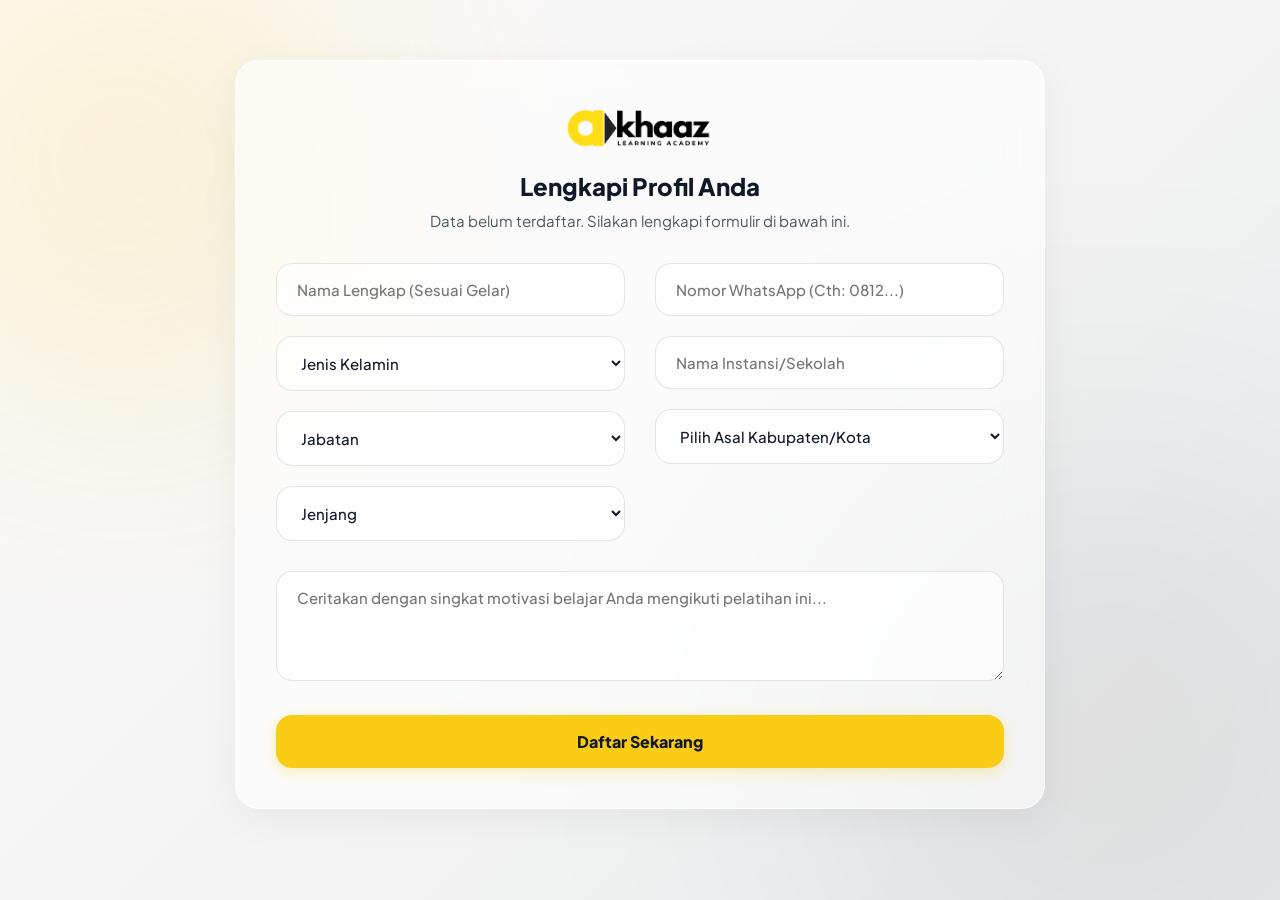
<file: register.html>
<!DOCTYPE html>
<html lang="id">
<head>
    <meta charset="UTF-8">
    <meta name="viewport" content="width=device-width, initial-scale=1.0">
    <title>Registrasi - KHAAZ Academy</title>
    <!-- Favicon -->
    <link rel="icon" href="GAMBAR/favicon.png" type="image/png">
    <link rel="stylesheet" href="style.css">
</head>
<body>
    <div class="container" style="max-width: 850px; padding-top: 40px;">
        <!-- BAGIAN FORM -->
        <div class="glass-box" id="formContainer">
            <div class="text-center" style="margin-bottom: 30px;">
                <img src="GAMBAR/logo.png" alt="Logo KHAAZ" style="width: 150px; margin-bottom: 10px;">
                <h2>Lengkapi Profil Anda</h2>
                <p>Data belum terdaftar. Silakan lengkapi formulir di bawah ini.</p>
            </div>
            
            <form id="registerForm">
                <div class="grid-2">
                    <!-- Kolom Kiri -->
                    <div>
                        <input type="text" id="regName" class="glass-input" placeholder="Nama Lengkap (Sesuai Gelar)" required>
                        <select id="regGender" class="glass-select" required>
                            <option value="" disabled selected>Jenis Kelamin</option>
                            <option value="Laki-laki">Laki-laki</option><option value="Perempuan">Perempuan</option>
                        </select>
                        <select id="regJabatan" class="glass-select" required>
                            <option value="" disabled selected>Jabatan</option>
                            <option value="Guru Kelas">Guru Kelas</option><option value="Guru Mapel">Guru Mapel</option><option value="Kepala Sekolah">Kepala Sekolah</option>
                        </select>
                        <select id="regJenjang" class="glass-select" required>
                            <option value="" disabled selected>Jenjang</option>
                            <option value="PAUD/TK">PAUD/TK</option><option value="SD/MI">SD/MI</option><option value="SMP/MTs">SMP/MTs</option><option value="SMA/SMK/MA">SMA/SMK/MA</option>
                        </select>
                    </div>
                    
                    <!-- Kolom Kanan -->
                    <div>
                        <input type="text" id="regWa" class="glass-input" placeholder="Nomor WhatsApp (Cth: 0812...)" required>
                        <input type="text" id="regSekolah" class="glass-input" placeholder="Nama Instansi/Sekolah" required>
                        
                        <!-- Pilihan Kabupaten -->
                        <select id="regKabupaten" class="glass-select" required onchange="toggleWilayah()">
                            <option value="" disabled selected>Pilih Asal Kabupaten/Kota</option>
                            <option value="Kabupaten Bogor">Kabupaten Bogor</option>
                            <option value="Luar Kabupaten Bogor">Luar Kabupaten Bogor</option>
                        </select>

                        <!-- Tampil Jika Kabupaten Bogor -->
                        <div id="areaKabBogor" class="hidden">
                            <select id="regKecamatanDropdown" class="glass-select">
                                <option value="" disabled selected>Pilih Kecamatan di Kab. Bogor</option>
                                <!-- Masukkan 40 Kecamatan di sini seperti sebelumnya -->
                                <option value="Babakan Madang">Babakan Madang</option><option value="Bojonggede">Bojonggede</option><option value="Caringin">Caringin</option><option value="Cariu">Cariu</option><option value="Ciampea">Ciampea</option><option value="Ciawi">Ciawi</option><option value="Cibinong">Cibinong</option><option value="Cibungbulang">Cibungbulang</option><option value="Cigombong">Cigombong</option><option value="Cigudeg">Cigudeg</option><option value="Cijeruk">Cijeruk</option><option value="Cileungsi">Cileungsi</option><option value="Ciomas">Ciomas</option><option value="Cisarua">Cisarua</option><option value="Ciseeng">Ciseeng</option><option value="Citeureup">Citeureup</option><option value="Dramaga">Dramaga</option><option value="Gunung Putri">Gunung Putri</option><option value="Gunung Sindur">Gunung Sindur</option><option value="Jasinga">Jasinga</option><option value="Jonggol">Jonggol</option><option value="Kemang">Kemang</option><option value="Klapanunggal">Klapanunggal</option><option value="Leuwiliang">Leuwiliang</option><option value="Leuwisadeng">Leuwisadeng</option><option value="Megamendung">Megamendung</option><option value="Nanggung">Nanggung</option><option value="Pamijahan">Pamijahan</option><option value="Parung">Parung</option><option value="Parung Panjang">Parung Panjang</option><option value="Ranca Bungur">Ranca Bungur</option><option value="Rumpin">Rumpin</option><option value="Sukajaya">Sukajaya</option><option value="Sukamakmur">Sukamakmur</option><option value="Sukaraja">Sukaraja</option><option value="Tajurhalang">Tajurhalang</option><option value="Tamansari">Tamansari</option><option value="Tanjungsari">Tanjungsari</option><option value="Tenjo">Tenjo</option><option value="Tenjolaya">Tenjolaya</option>
                            </select>
                        </div>

                        <!-- Tampil Jika Luar Bogor -->
                        <div id="areaLuarBogor" class="hidden">
                            <input type="text" id="regKabManual" class="glass-input" placeholder="Tulis Nama Kabupaten/Kota Asal">
                            <input type="text" id="regKecManual" class="glass-input" placeholder="Tulis Nama Kecamatan Asal">
                        </div>
                    </div>
                </div>
                
                <!-- Motivasi Belajar (Dibawah, Full Width, Lebih Besar) -->
                <textarea id="regMotivasi" class="glass-input" placeholder="Ceritakan dengan singkat motivasi belajar Anda mengikuti pelatihan ini..." rows="4" required style="margin-top: 10px;"></textarea>
                
                <button type="submit" class="glass-btn" id="btnReg" style="margin-top: 10px;">Daftar Sekarang</button>
            </form>
        </div>

        <!-- BAGIAN KARTU IDENTITAS -->
        <div class="glass-box hidden" id="cardContainer" style="max-width: 600px; margin: 0 auto; text-align: center; border: none; background: transparent; box-shadow: none;">
            <h2 style="color: #15803d; margin-bottom: 5px;">Pendaftaran Berhasil!</h2>
            <p style="color: #ef4444; font-weight: 800; font-size: 14px; margin-bottom: 20px;">⚠️ SCREENSHOT KARTU INI SEBAGAI BUKTI REGISTRASI ⚠️</p>
            
            <div class="real-id-card">
                <div class="id-header">
                    <div>
                        <h4 style="margin: 0; color: var(--logo-black);">KHAAZ</h4>
                        <p style="margin: 0; font-size: 10px; color: #666; font-weight: bold;">LEARNING ACADEMY</p>
                    </div>
                    <div class="id-title">Official Participant<br>Digital ID Card</div>
                </div>
                
                <div class="id-data">
                    <label>Nama Peserta (Kunci Login)</label>
                    <h3 id="cardName">-</h3>
                    
                    <label>Nomor WhatsApp (Kunci Login)</label>
                    <h3 id="cardWa">-</h3>
                    
                    <label>Instansi / Sekolah</label>
                    <h3 id="cardSekolah">-</h3>

                    <label>Area Penugasan</label>
                    <h3 id="cardArea" style="margin-bottom: 0;">-</h3>
                </div>
            </div>

            <button onclick="window.location.href='dashboard.html'" class="glass-btn" style="max-width: 420px;">Lanjut ke Dashboard Utama</button>
        </div>
    </div>

    <script>
        document.getElementById('regName').value = localStorage.getItem('userName') || '';
        document.getElementById('regWa').value = localStorage.getItem('userWa') || '';

        // Script Logika Kabupaten
        function toggleWilayah() {
            const kab = document.getElementById('regKabupaten').value;
            const kabArea = document.getElementById('areaKabBogor');
            const luarArea = document.getElementById('areaLuarBogor');
            const drp = document.getElementById('regKecamatanDropdown');
            const manKab = document.getElementById('regKabManual');
            const manKec = document.getElementById('regKecManual');

            if(kab === 'Kabupaten Bogor') {
                kabArea.classList.remove('hidden'); luarArea.classList.add('hidden');
                drp.required = true; manKab.required = false; manKec.required = false;
            } else if(kab === 'Luar Kabupaten Bogor') {
                kabArea.classList.add('hidden'); luarArea.classList.remove('hidden');
                drp.required = false; manKab.required = true; manKec.required = true;
            }
        }

        const SCRIPT_URL = 'https://script.google.com/macros/s/AKfycbyMXZW_hSs8F84f2wDWBcUxKcgbecaToyT2OgJ7kd1faohHk56lbytoh764omSQPXItUQ/exec'; // GANTI INI

        document.getElementById('registerForm').addEventListener('submit', async (e) => {
            e.preventDefault();
            const btn = document.getElementById('btnReg');
            btn.innerText = "Menyimpan Data..."; btn.disabled = true;

            // Penentuan Nilai Kabupaten & Kecamatan Final
            let finalKab = "", finalKec = "";
            const kabPilihan = document.getElementById('regKabupaten').value;
            
            if(kabPilihan === 'Kabupaten Bogor') {
                finalKab = "Kabupaten Bogor";
                finalKec = document.getElementById('regKecamatanDropdown').value;
            } else {
                finalKab = document.getElementById('regKabManual').value;
                finalKec = document.getElementById('regKecManual').value;
            }

            const formData = {
                nama: document.getElementById('regName').value, wa: document.getElementById('regWa').value,
                gender: document.getElementById('regGender').value, jabatan: document.getElementById('regJabatan').value,
                jenjang: document.getElementById('regJenjang').value, sekolah: document.getElementById('regSekolah').value,
                kabupaten: finalKab, kecamatan: finalKec, motivasi: document.getElementById('regMotivasi').value
            };

            try {
                await fetch(SCRIPT_URL, { method: 'POST', headers: { 'Content-Type': 'text/plain;charset=utf-8' }, body: JSON.stringify(formData) });
                
                // Tampilkan ID Card
                document.getElementById('formContainer').classList.add('hidden');
                document.getElementById('cardContainer').classList.remove('hidden');
                
                document.getElementById('cardName').innerText = formData.nama;
                document.getElementById('cardWa').innerText = formData.wa;
                document.getElementById('cardSekolah').innerText = formData.sekolah;
                document.getElementById('cardArea').innerText = `${formData.kecamatan}, ${formData.kabupaten}`;
                
                localStorage.setItem('userName', formData.nama);
                localStorage.setItem('userWa', formData.wa);

            } catch (error) {
                alert('Terkendala koneksi internet saat menyimpan data. Coba lagi.');
                btn.innerText = "Daftar Sekarang"; btn.disabled = false;
            }
        });
    </script>
</body>
</html>
</file>
<file: style.css>
@import url('https://fonts.googleapis.com/css2?family=Plus+Jakarta+Sans:wght@400;500;700;800&display=swap');

:root {
    --logo-yellow: #facc15; /* Kuning cerah menyesuaikan logo */
    --logo-black: #111827;  /* Hitam solid */
    --glass-bg: rgba(255, 255, 255, 0.6);
    --glass-border: rgba(255, 255, 255, 0.8);
}

* {
    margin: 0;
    padding: 0;
    box-sizing: border-box;
    font-family: 'Plus Jakarta Sans', sans-serif;
}

body {
    background: linear-gradient(135deg, #fdfbfb 0%, #ebedee 100%);
    color: var(--logo-black);
    min-height: 100vh;
    position: relative;
    overflow-x: hidden;
}

/* Ornamen Blur di Background untuk menonjolkan Glassmorphism */
body::before, body::after {
    content: ''; position: fixed; border-radius: 50%; z-index: -1;
}
body::before {
    top: -10%; left: -10%; width: 500px; height: 500px;
    background: var(--logo-yellow); filter: blur(120px); opacity: 0.15;
}
body::after {
    bottom: -15%; right: -10%; width: 600px; height: 600px;
    background: #000000; filter: blur(150px); opacity: 0.08;
}

/* Glassmorphism Components */
.glass-box {
    background: var(--glass-bg);
    backdrop-filter: blur(16px);
    -webkit-backdrop-filter: blur(16px);
    border: 1px solid var(--glass-border);
    border-radius: 24px;
    box-shadow: 0 10px 40px rgba(0, 0, 0, 0.05);
    padding: 40px;
    margin: 20px 0;
    transition: transform 0.3s ease;
}

/* Typography */
h1, h2, h3 { font-weight: 800; color: var(--logo-black); margin-bottom: 8px; }
p { color: #4b5563; font-size: 15px; margin-bottom: 20px; line-height: 1.6; }

/* Forms */
.glass-input, .glass-select {
    width: 100%;
    padding: 16px 20px;
    margin-bottom: 20px;
    border: 1px solid rgba(0, 0, 0, 0.1);
    outline: none;
    background: rgba(255, 255, 255, 0.7);
    border-radius: 16px;
    color: var(--logo-black);
    font-size: 15px;
    font-weight: 500;
    transition: all 0.3s ease;
}

.glass-input:focus, .glass-select:focus {
    background: rgba(255, 255, 255, 0.95);
    border-color: var(--logo-yellow);
    box-shadow: 0 0 0 4px rgba(250, 204, 21, 0.2);
}

/* Buttons */
.glass-btn {
    padding: 16px 32px;
    border: none;
    outline: none;
    background: var(--logo-yellow);
    border-radius: 16px;
    color: var(--logo-black);
    font-size: 16px;
    font-weight: 800;
    cursor: pointer;
    transition: all 0.3s ease;
    width: 100%;
    text-align: center;
    text-decoration: none;
    display: inline-block;
    box-shadow: 0 4px 15px rgba(250, 204, 21, 0.3);
}

.glass-btn:hover {
    background: #facc15;
    transform: translateY(-2px);
    box-shadow: 0 8px 20px rgba(250, 204, 21, 0.4);
}

.glass-btn-secondary {
    background: rgba(0,0,0,0.05);
    color: var(--logo-black);
    box-shadow: none;
    border: 1px solid rgba(0,0,0,0.1);
}
.glass-btn-secondary:hover {
    background: rgba(0,0,0,0.1);
}

/* --- CUSTOM GLASS BUTTON: KAMI PENGAJAR --- */
.glass-btn-kp {
    background: rgba(0,0,0,0.05);
    color: var(--logo-black);
    box-shadow: none;
    border: 1px solid rgba(0,0,0,0.1);
}

.glass-btn-kp:hover {
    background: rgba(0,0,0,0.1);
    box-shadow: 0 8px 20px rgba(92, 184, 143, 0.6); /* Shadow menyala dengan warna "Pengajar" */
}

/* Layouts */
.container { max-width: 1100px; margin: 0 auto; padding: 20px; }
.flex-center { display: flex; align-items: center; justify-content: center; min-height: 100vh; padding: 20px; }
.text-center { text-align: center; }
.grid-2 { display: grid; grid-template-columns: 1fr 1fr; gap: 30px; }
@media (max-width: 768px) { .grid-2 { grid-template-columns: 1fr; } }

/* Modals */
.modal { display: none; position: fixed; z-index: 999; left: 0; top: 0; width: 100%; height: 100%; background-color: rgba(255,255,255,0.3); justify-content: center; align-items: center; backdrop-filter: blur(8px); }
.modal-content { max-width: 500px; width: 90%; }
.close { color: var(--logo-black); float: right; font-size: 28px; font-weight: bold; cursor: pointer; }

/* Links */
.auth-links { margin-top: 25px; display: flex; justify-content: center; gap: 20px; font-size: 14px; font-weight: 600;}
.auth-links a { color: #4b5563; text-decoration: none; transition: 0.3s; }
.auth-links a:hover { color: var(--logo-black); }

/* Utilities Tambahan */
.hidden { display: none !important; }

.id-card {
    background: linear-gradient(135deg, rgba(255,255,255,0.9), rgba(255,255,255,0.6));
    border: 2px dashed var(--logo-yellow);
    border-radius: 20px;
    padding: 30px;
    margin-bottom: 20px;
    text-align: left;
    box-shadow: 0 10px 30px rgba(0,0,0,0.1);
}

.id-card label { font-size: 12px; color: #6b7280; font-weight: 700; text-transform: uppercase;}
.id-card h3 { font-size: 18px; margin-bottom: 15px; color: var(--logo-black); }

.alert-box {
    background: rgba(254, 226, 226, 0.9);
    border-left: 4px solid #ef4444;
    padding: 15px;
    border-radius: 8px;
    margin-bottom: 20px;
    text-align: left;
    font-size: 14px;
}

/* Real ID Card Design */
.real-id-card {
    background: linear-gradient(135deg, rgba(255,255,255,0.95) 0%, rgba(245,245,245,0.8) 100%);
    border-radius: 16px;
    box-shadow: 0 20px 40px rgba(0,0,0,0.1), inset 0 0 0 1px rgba(255,255,255,1);
    padding: 30px;
    position: relative;
    overflow: hidden;
    text-align: left;
    width: 100%;
    max-width: 420px;
    margin: 20px auto;
    border-left: 10px solid var(--logo-yellow);
    backdrop-filter: blur(20px);
}
.real-id-card::after {
    content: "MEMBER";
    position: absolute;
    bottom: -15px;
    right: -10px;
    font-size: 70px;
    font-weight: 900;
    color: rgba(0,0,0,0.03);
    z-index: 0;
}
.real-id-card .id-header {
    display: flex;
    justify-content: space-between;
    align-items: flex-start;
    border-bottom: 2px solid rgba(0,0,0,0.05);
    padding-bottom: 15px;
    margin-bottom: 20px;
    z-index: 1;
    position: relative;
}
.real-id-card .id-logo {
    width: 80px;
    object-fit: contain;
}
.real-id-card .id-title {
    font-size: 10px;
    font-weight: 800;
    color: #6b7280;
    text-align: right;
    text-transform: uppercase;
    letter-spacing: 1px;
}
.id-data {
    z-index: 1;
    position: relative;
}
.id-data label { font-size: 11px; color: #9ca3af; font-weight: 700; text-transform: uppercase; display: block; margin-bottom: 2px; }
.id-data h3 { font-size: 17px; margin-bottom: 15px; color: var(--logo-black); font-weight: 800; }

/* Dashboard Card Hover Effects */
.course-card { transition: all 0.3s ease; }
.course-card:hover { transform: translateY(-5px); box-shadow: 0 15px 35px rgba(0,0,0,0.08); border-color: var(--logo-yellow); }

/* Sidebar Module Active State */
.module-item { transition: all 0.3s; }
.module-item:hover:not(.locked) { transform: translateX(5px); }

/* --- PEMBARUAN DASHBOARD & GAMIFIKASI --- */

/* Fixed Topbar */
.topbar {
    position: fixed;
    top: 0; left: 0; right: 0;
    height: 80px;
    background: var(--glass-bg);
    backdrop-filter: blur(20px);
    -webkit-backdrop-filter: blur(20px);
    border-bottom: 1px solid var(--glass-border);
    z-index: 1000;
    display: flex;
    justify-content: space-between;
    align-items: center;
    padding: 0 40px;
    box-shadow: 0 4px 30px rgba(0, 0, 0, 0.05);
}

/* Layout Dashboard (Sidebar & Main Content) */
.dashboard-wrapper {
    margin-top: 110px; /* Jarak untuk Topbar */
    max-width: 1200px;
    margin-left: auto; margin-right: auto;
    padding: 0 20px;
    display: grid;
    grid-template-columns: 320px 1fr;
    gap: 30px;
    align-items: start;
}

/* Topbar Icons */
.icon-btn {
    background: rgba(0,0,0,0.05);
    border: none;
    border-radius: 50%;
    width: 45px; height: 45px;
    display: inline-flex;
    align-items: center; justify-content: center;
    font-size: 18px;
    color: var(--logo-black);
    cursor: pointer;
    transition: all 0.3s;
    text-decoration: none;
}
.icon-btn:hover {
    background: var(--logo-yellow);
    transform: translateY(-2px);
    box-shadow: 0 5px 15px rgba(250, 204, 21, 0.4);
}

/* Sidebar Sections */
.sidebar-section {
    margin-bottom: 30px;
}
.sidebar-section h3 {
    font-size: 16px;
    border-bottom: 2px solid rgba(0,0,0,0.05);
    padding-bottom: 10px;
    margin-bottom: 15px;
    display: flex; align-items: center; gap: 8px;
}

/* Progress Bar */
.progress-container {
    width: 100%;
    background: rgba(0,0,0,0.05);
    border-radius: 10px;
    height: 12px;
    overflow: hidden;
    margin-top: 10px;
    box-shadow: inset 0 1px 3px rgba(0,0,0,0.1);
}
.progress-bar {
    height: 100%;
    background: var(--logo-yellow);
    width: 15%; /* Contoh progress */
    border-radius: 10px;
    transition: width 0.5s ease;
}

/* Badges / Emblem */
.badges-grid {
    display: grid;
    grid-template-columns: repeat(3, 1fr);
    gap: 15px;
}
.badge-item {
    display: flex; flex-direction: column; align-items: center;
    text-align: center; gap: 8px;
}
.badge-icon {
    width: 60px; height: 60px;
    border-radius: 50%;
    display: flex; align-items: center; justify-content: center;
    font-size: 24px;
    background: linear-gradient(135deg, #f3f4f6, #e5e7eb);
    color: #9ca3af;
    border: 2px dashed #d1d5db;
    transition: all 0.3s;
}
.badge-icon.unlocked {
    background: linear-gradient(135deg, #FFD100, #fbbf24);
    color: var(--logo-black);
    border: 2px solid #f59e0b;
    box-shadow: 0 5px 15px rgba(250, 204, 21, 0.4);
}
.badge-item span { font-size: 11px; font-weight: 700; color: #6b7280; line-height: 1.2; }

/* Tools Links */
.tool-link {
    display: flex; align-items: center; gap: 10px;
    padding: 12px 15px;
    background: rgba(255,255,255,0.6);
    border-radius: 12px;
    text-decoration: none;
    color: var(--logo-black);
    font-weight: 600; font-size: 14px;
    margin-bottom: 10px;
    transition: all 0.2s;
    border: 1px solid rgba(0,0,0,0.05);
}
.tool-link:hover {
    background: white;
    transform: translateX(5px);
    border-color: var(--logo-yellow);
}

/* Responsiveness */
@media (max-width: 768px) {
    .dashboard-wrapper { grid-template-columns: 1fr; }
    .topbar { padding: 0 20px; }
}

/* Pastikan Modal muncul di atas Topbar */
.modal { z-index: 2000; }

/* --- COMPACT COURSE CARDS --- */
.course-card-compact {
    padding: 0; 
    overflow: hidden; 
    display: flex; 
    flex-direction: column; 
    transition: all 0.3s ease;
}
.course-card-compact:hover {
    transform: translateY(-5px);
    box-shadow: 0 15px 35px rgba(0,0,0,0.08);
    border-color: var(--logo-yellow);
}
.course-card-compact img {
    width: 100%; 
    object-fit: cover; 
    height: 150px; /* Ukuran gambar diperkecil dari 250px */
    border-bottom: 2px solid rgba(0,0,0,0.05);
}
.course-content {
    padding: 20px; /* Padding dalam diperkecil */
}
.course-content h3 {
    font-size: 18px; /* Judul diperkecil */
    margin-bottom: 8px;
    line-height: 1.3;
}
.course-content p {
    font-size: 13px; /* Teks deskripsi lebih ramping */
    margin-bottom: 15px;
}

/* --- BADGES/EMBLEM MENGGUNAKAN PNG MANUAL --- */
.badge-img {
    width: 65px; 
    height: 65px; 
    object-fit: contain;
    transition: all 0.3s ease;
    filter: drop-shadow(0 4px 6px rgba(0,0,0,0.1));
}
.badge-img:hover {
    transform: scale(1.1);
}

/* --- COURSE NAVIGATION SIDEBAR --- */
.nav-item {
    padding: 12px 15px;
    margin-bottom: 8px;
    border-radius: 12px;
    cursor: pointer;
    display: flex;
    align-items: center;
    gap: 12px;
    font-weight: 700;
    font-size: 14px;
    transition: all 0.3s;
    border: 1px solid transparent;
}
.nav-item.locked {
    color: #9ca3af;
    background: transparent;
    cursor: not-allowed;
}
.nav-item.unlocked {
    color: var(--logo-black);
    background: rgba(255,255,255,0.6);
    border-color: rgba(0,0,0,0.05);
}
.nav-item.unlocked:hover {
    background: rgba(255,255,255,0.9);
    transform: translateX(5px);
}
.nav-item.active {
    background: var(--logo-yellow);
    color: var(--logo-black);
    box-shadow: 0 4px 15px rgba(250, 204, 21, 0.4);
    border-color: var(--logo-yellow);
}

/* --- PROMPT BOX STYLING --- */
.prompt-box {
    background: #1e293b;
    border-radius: 12px;
    padding: 20px;
    position: relative;
    margin: 15px 0 25px 0;
    box-shadow: inset 0 2px 10px rgba(0,0,0,0.5);
}
.prompt-box pre {
    color: #38bdf8;
    font-family: 'Courier New', Courier, monospace;
    font-size: 14px;
    white-space: pre-wrap;
    line-height: 1.5;
    margin: 0;
}
.copy-btn {
    position: absolute;
    top: 10px; right: 10px;
    background: rgba(255,255,255,0.1);
    border: 1px solid rgba(255,255,255,0.2);
    color: white;
    padding: 6px 12px;
    border-radius: 8px;
    font-size: 12px;
    cursor: pointer;
    transition: 0.3s;
}
.copy-btn:hover {
    background: var(--logo-yellow);
    color: var(--logo-black);
}

/* Teks dan Konten Materi */
.content-section { animation: fadeIn 0.5s ease; }
@keyframes fadeIn { from { opacity: 0; transform: translateY(10px); } to { opacity: 1; transform: translateY(0); } }
.text-long { text-align: justify; margin-bottom: 15px; font-size: 15px; color: #475569; }

/* --- CUSTOM TOAST NOTIFICATION --- */
.custom-toast {
    position: fixed;
    top: 30px;
    right: -400px; /* Tersembunyi di luar layar */
    width: 320px;
    background: rgba(255, 255, 255, 0.85);
    backdrop-filter: blur(16px);
    -webkit-backdrop-filter: blur(16px);
    border-radius: 12px;
    padding: 20px;
    box-shadow: 0 10px 40px rgba(0,0,0,0.15);
    z-index: 9999;
    transition: right 0.5s cubic-bezier(0.68, -0.55, 0.265, 1.55);
    display: flex;
    align-items: center;
    gap: 15px;
    border-left: 6px solid var(--logo-yellow);
}

.custom-toast.show {
    right: 30px; /* Masuk ke layar */
}

/* Varian Sukses & Error */
.custom-toast.success { border-left-color: #22c55e; }
.custom-toast.error { border-left-color: #ef4444; }

.toast-icon { font-size: 28px; }
.custom-toast.success .toast-icon { color: #22c55e; }
.custom-toast.error .toast-icon { color: #ef4444; }

.toast-content h4 { margin: 0 0 5px 0; font-size: 16px; color: var(--logo-black); }
.toast-content p { margin: 0; font-size: 13px; color: #4b5563; line-height: 1.4; }

/* --- FOOTER KOLABORASI MINIMALIS --- */
.footer-collab {
    margin-top: 40px;
    padding: 30px 20px;
    text-align: center;
    border-top: 1px solid rgba(0,0,0,0.08);
    display: flex;
    flex-direction: column;
    align-items: center;
    gap: 15px;
    width: 100%;
}

.footer-collab .collab-title {
    font-size: 11px;
    font-weight: 800;
    color: #9ca3af;
    text-transform: uppercase;
    letter-spacing: 1.5px;
    margin: 0;
}

.footer-collab .logos {
    display: flex;
    justify-content: center;
    align-items: center;
    gap: 20px;
}

.footer-collab .logos a img {
    height: 35px; /* Ukuran minimalis */
    width: auto;
    object-fit: contain;
    transition: all 0.3s ease;
    opacity: 0.7; /* Agak redup agar tidak mendominasi layar */
    filter: grayscale(20%);
}

.footer-collab .logos a:hover img {
    opacity: 1; /* Menyala saat kursor diarahkan */
    transform: scale(1.05);
    filter: grayscale(0%);
}

.footer-collab .credit {
    font-size: 12px;
    font-weight: 600;
    color: #9ca3af;
    margin: 0;
}
</file>
